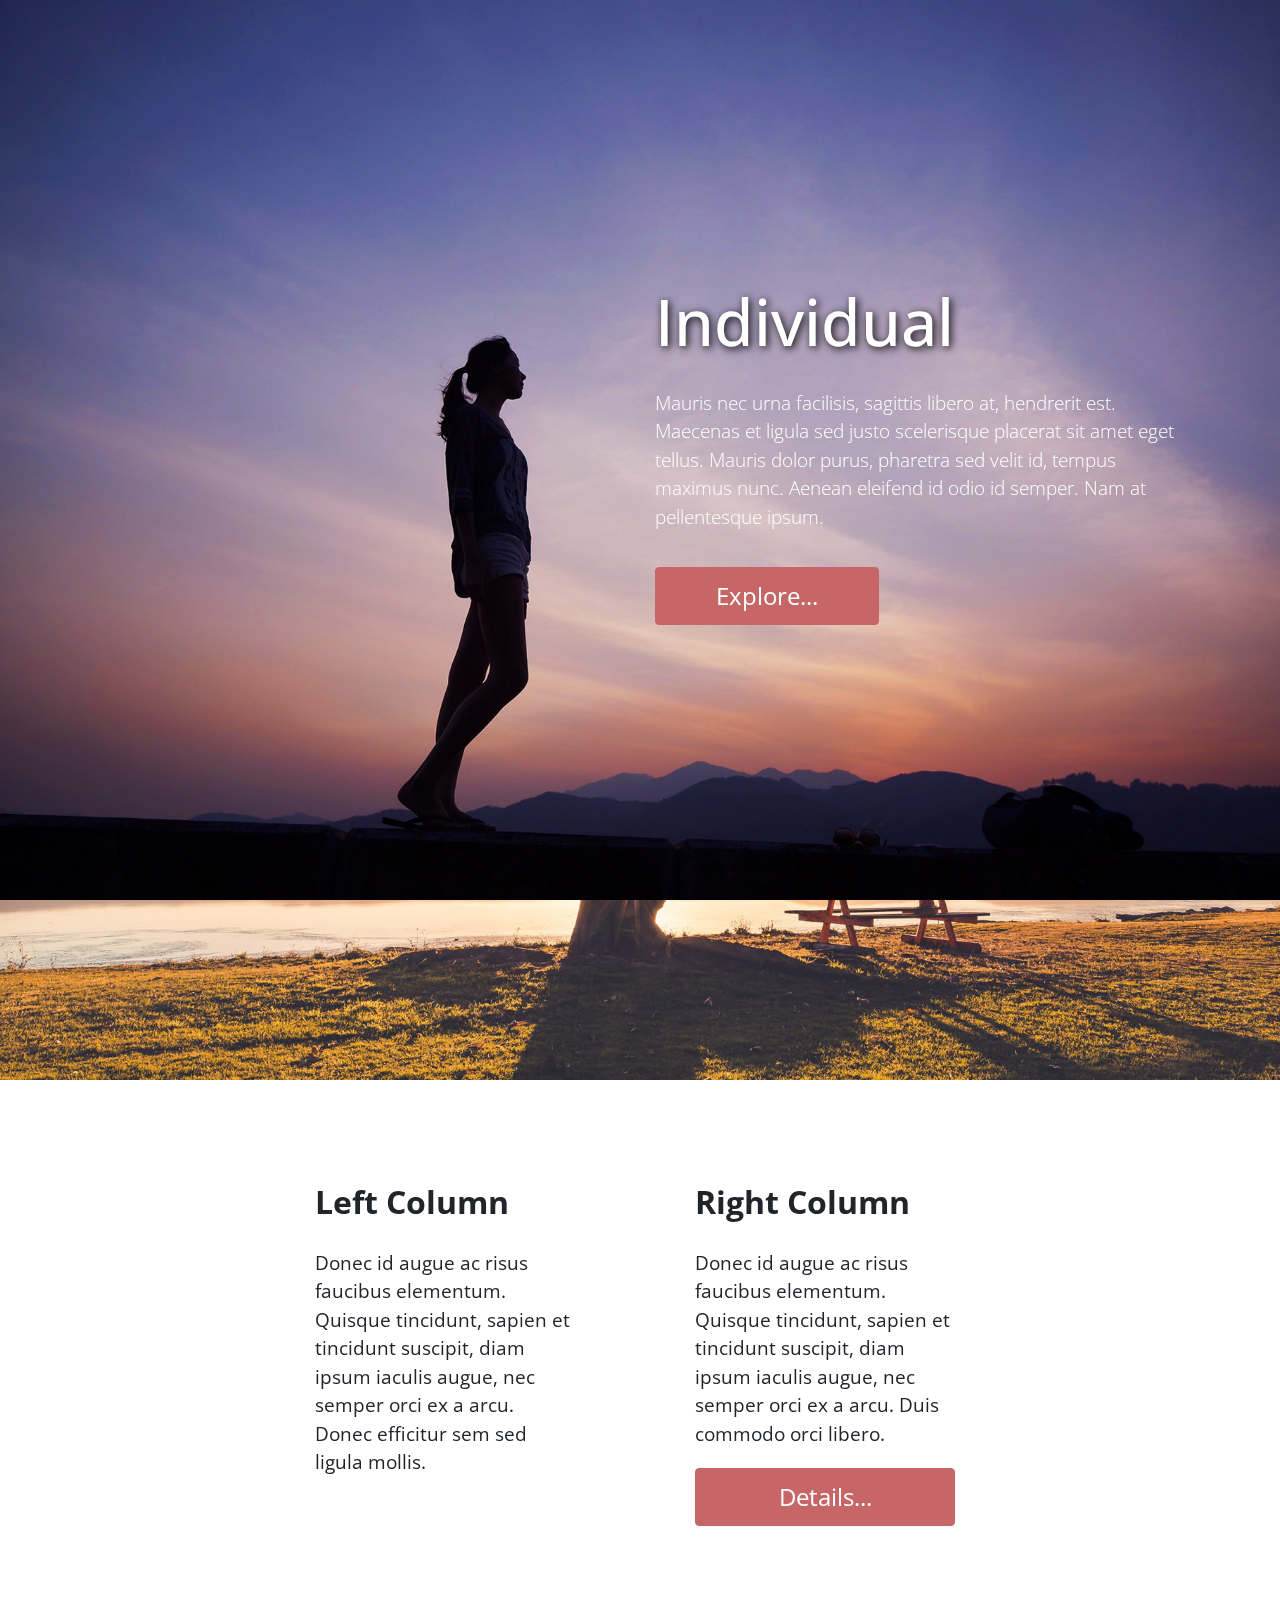
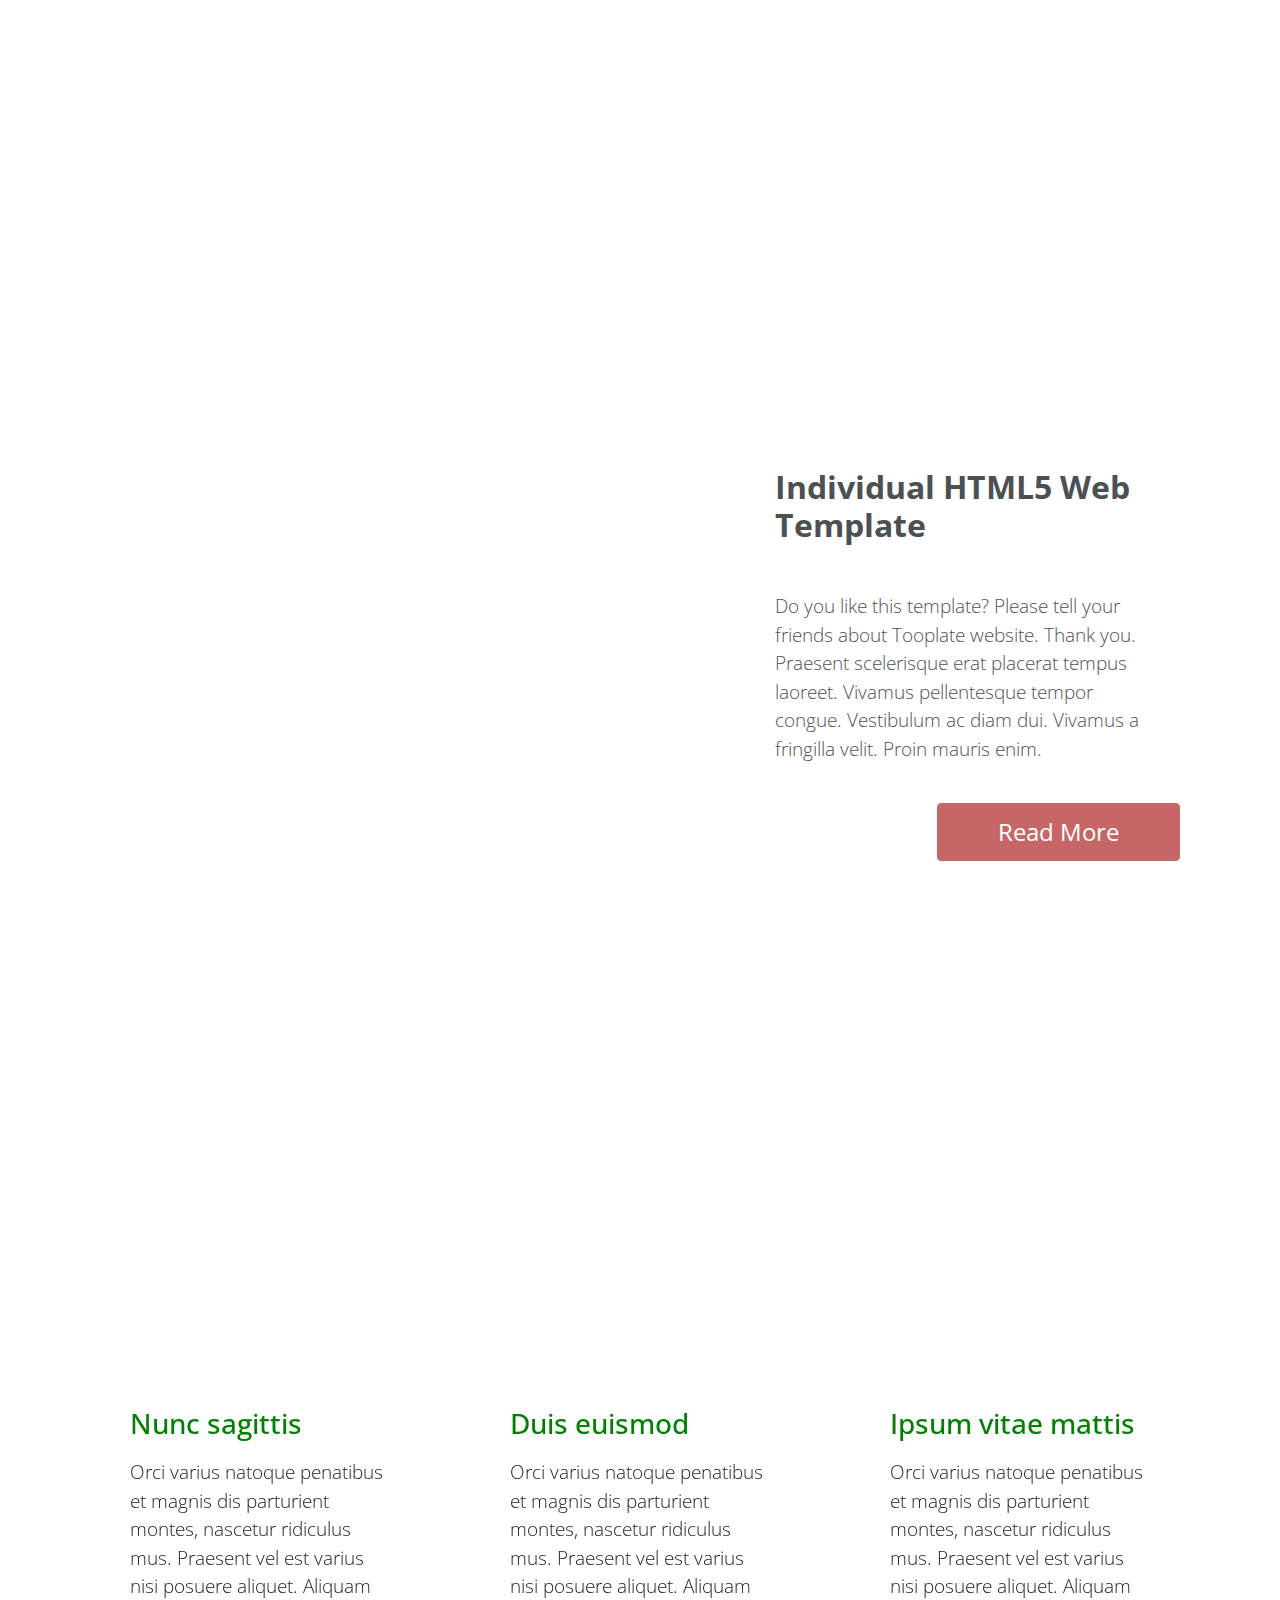
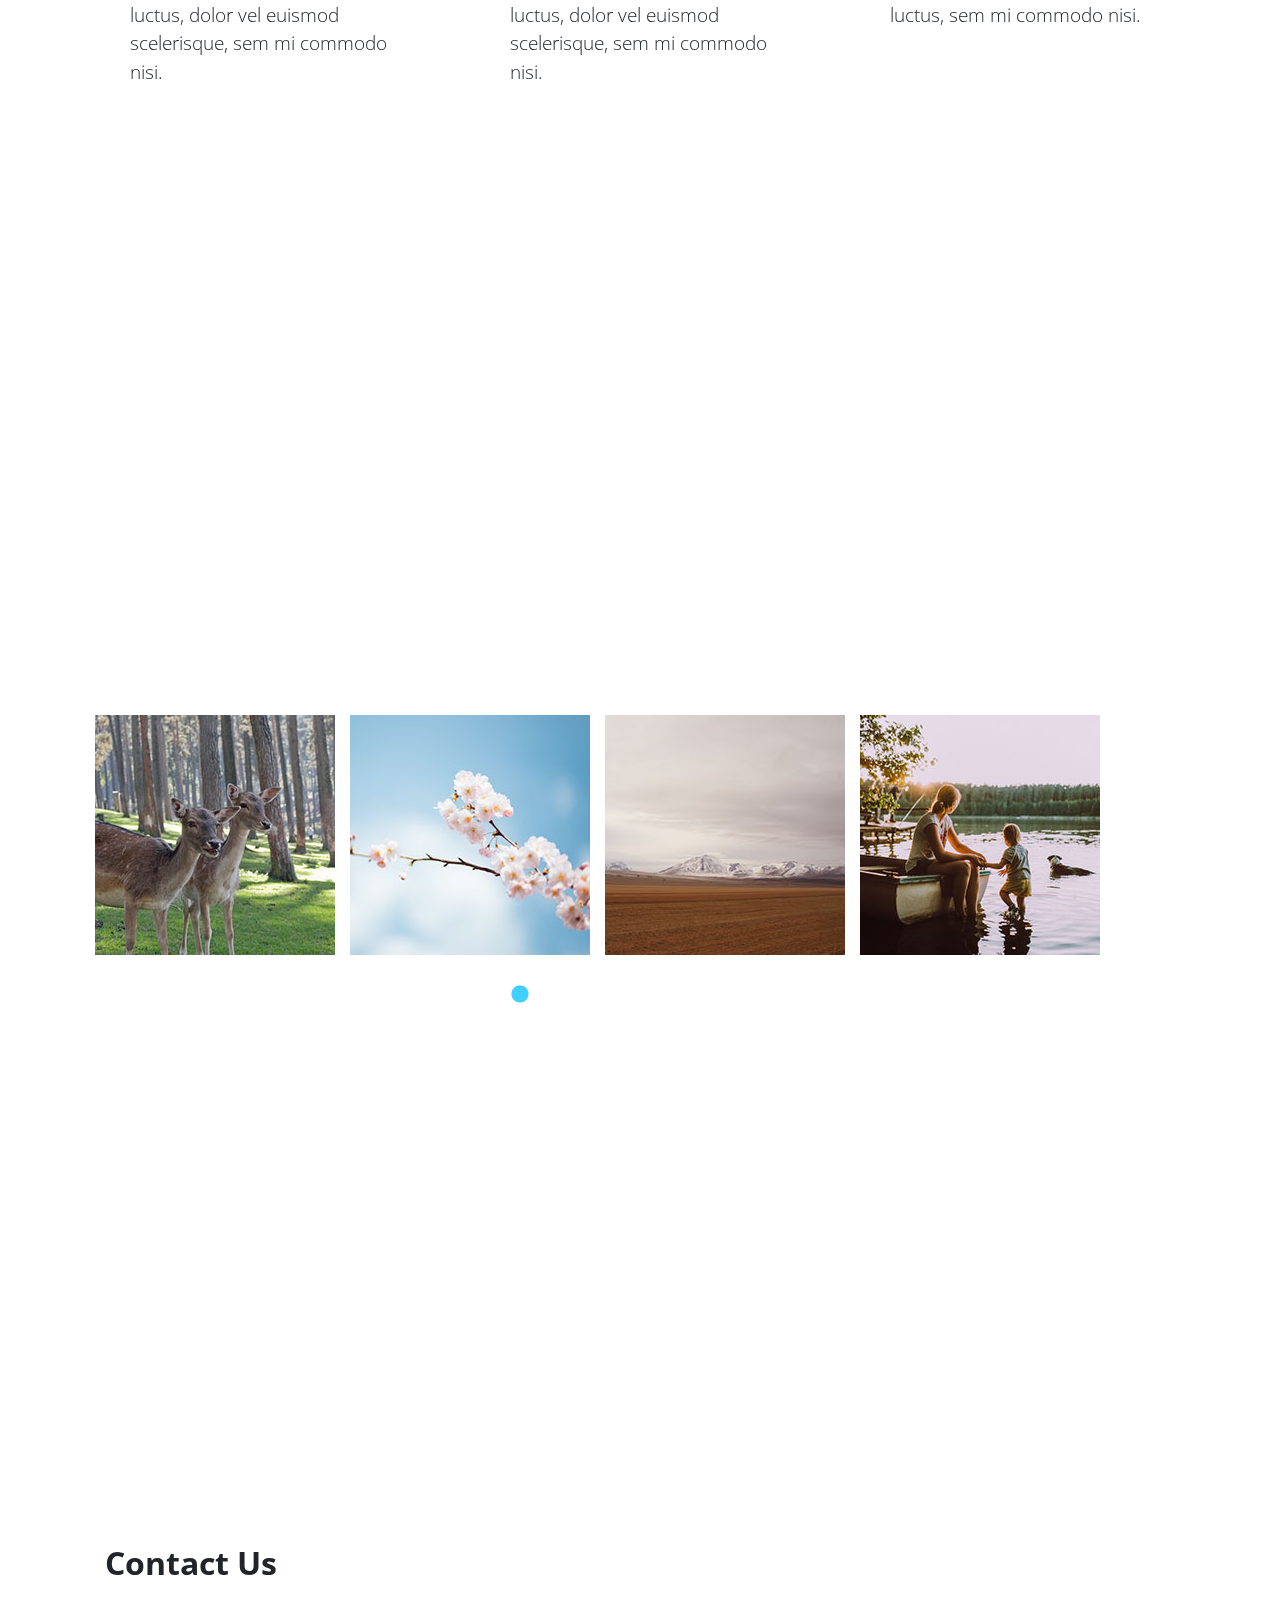
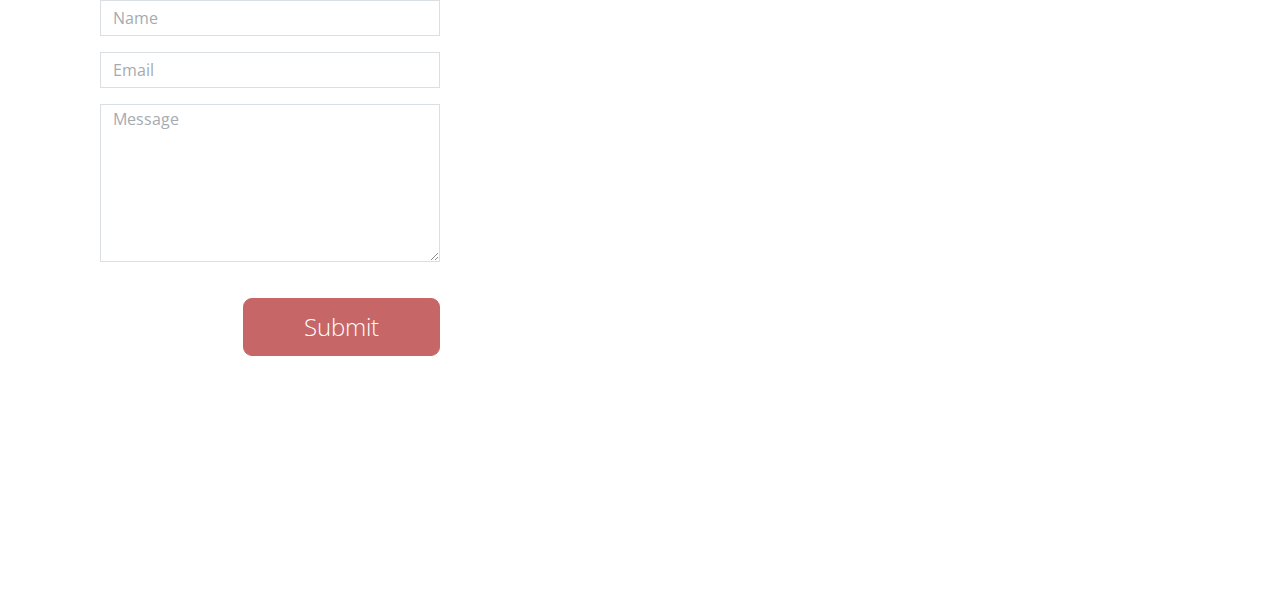
<file: 2096_individual/index.html>
<!DOCTYPE html>
<html>
<head>
  <meta charset="utf-8">
  <meta http-equiv="X-UA-Compatible" content="IE=edge">
  <meta name="viewport" content="width=device-width, initial-scale=1">

  <title>Individual HTML Parallax Template</title>
<!--

Template 2096 Individual

http://www.tooplate.com/view/2096-individual

-->
  <link rel="stylesheet" href="https://fonts.googleapis.com/css?family=Open+Sans:300,400">  <!-- Google web font "Open Sans" -->
  <link rel="stylesheet" href="font-awesome-4.5.0/css/font-awesome.min.css">                <!-- Font Awesome -->
  <link rel="stylesheet" href="css/bootstrap.min.css">
  <link rel="stylesheet" type="text/css" href="slick/slick.css"/>
  <link rel="stylesheet" type="text/css" href="slick/slick-theme.css"/>
  <link rel="stylesheet" href="css/tooplate-style.css"><!-- tooplate style -->
  <!-- Magnific Popup core CSS file -->
  <link rel="stylesheet" href="css/magnific-popup.css">


  <!-- HTML5 shim and Respond.js for IE8 support of HTML5 elements and media queries -->
  <!-- WARNING: Respond.js doesn't work if you view the page via file:// -->
        <!--[if lt IE 9]>
          <script src="https://oss.maxcdn.com/html5shiv/3.7.2/html5shiv.min.js"></script>
          <script src="https://oss.maxcdn.com/respond/1.4.2/respond.min.js"></script>
        <![endif]-->
      </head>

      <body>
        <div class="parallax-window" data-parallax="scroll" data-image-src="img/bg-img-01.jpg">
          <section class="container tm-page-1-content">
            <div class="row">
              <div class="col-md-6 ml-auto tm-text-white">
                <header><h1>Individual</h1></header>
                <p>Mauris nec urna facilisis, sagittis libero at, hendrerit est. Maecenas et ligula sed justo scelerisque placerat sit amet eget tellus. Mauris dolor purus, pharetra sed velit id, tempus maximus nunc. Aenean eleifend id odio id semper. Nam at pellentesque ipsum.</p>
                
                  <a href="#tm-section-2" class="btn btn-danger">Explore...</a>
              </div>
            </div>

          </section>
        </div>


        <div id="tm-section-2" class="parallax-window" data-parallax="scroll" data-image-src="img/bg-img-02.jpg">
          <section class="container tm-page-1-content tm-page-2">
            <div class="row">
              <article class="col-md-6 tm-article tm-bg-white-transparent">
                <header><h2 >Left Column</h2></header>
                <b>Donec id augue ac risus faucibus elementum. Quisque tincidunt, sapien et tincidunt suscipit, diam ipsum iaculis augue, nec semper orci ex a arcu. Donec efficitur sem sed ligula mollis.</b>
              </article>

              <article class="col-md-6 tm-article tm-bg-white-transparent">
                <header><h2>Right Column</h2></header>
                <b>Donec id augue ac risus faucibus elementum. Quisque tincidunt, sapien et tincidunt suscipit, diam ipsum iaculis augue, nec semper orci ex a arcu. Duis commodo orci libero.</b>
                
                  <a href="#tm-section-3" class="btn btn-danger ml-auto mr-0 tm-btn-block">Details...</a>
              </article>
            </div>
          </section>
        </div>
        <div id="tm-section-3" class="parallax-window" data-parallax="scroll" data-image-src="img/bg-img-03.jpg">
          <section class="container tm-page-1-content">
            <div class="row1">
              <div class="col-xl-6 col-md-8 ml-auto">
                <article class="tm-bg-white-transparent-page3">
                  <header><h5 class="tm-bg-white">Individual HTML5 Web Template</h5></header>
                  <p class="tm-bg-white2">Do you like this template? Please tell your friends about Tooplate website. Thank you. Praesent scelerisque erat placerat tempus laoreet. Vivamus pellentesque tempor congue. Vestibulum ac diam dui. Vivamus a fringilla velit. Proin mauris enim.</p>
                    <a href="#tm-section-4" class="btn btn-danger tm-btn-right">Read More</a>
                </article>
              </div>
            </div>
          </section>
        </div>
        <div id="tm-section-4" class="parallax-window" data-parallax="scroll" data-image-src="img/bg-img-04.jpg">

          <div class="row tm-page-4-content">
            <article  class="col-xs-6 col-md-4 tm-bg-white-transparent">
              <header><h3>Nunc sagittis</h3></header>
              <p>Orci varius natoque penatibus et  magnis dis parturient montes, nascetur ridiculus mus. Praesent vel est varius nisi posuere aliquet. Aliquam luctus, dolor vel euismod scelerisque, sem mi commodo nisi.</p>
            </article>
            <article class="col-xs-6 col-md-4 tm-bg-white-transparent">
              <header><h3>Duis euismod</h3></header>
              <p>Orci varius natoque penatibus et  magnis dis parturient montes, nascetur ridiculus mus. Praesent vel est varius nisi posuere aliquet. Aliquam luctus, dolor vel euismod scelerisque, sem mi commodo nisi.</p>
            </article>
            <article class="col-xs-6 col-md-4 tm-bg-white-transparent">
              <header><h3>Ipsum vitae mattis</h3></header>
              <p>Orci varius natoque penatibus et  magnis dis parturient montes, nascetur ridiculus mus. Praesent vel est varius nisi posuere aliquet. Aliquam luctus, sem mi commodo nisi.</p>
            </article>
          </div>
        </div>
        <div class="parallax-window" data-parallax="scroll" data-image-src="img/bg-img-05.jpg">
          <div class="container">
            <div class="row">
              <div class="tm-img-container">
                <div class="tm-img-slider">
 
                    <a class="image-link" href="img/gallery-img-01.jpg"><img src="img/gallery-img-01-tn.jpg" alt="Image" class="tm-slider-img"></a>
                    <a class="image-link" href="img/gallery-img-02.jpg"><img src="img/gallery-img-02-tn.jpg" alt="Image" class="tm-slider-img"></a>
                    <a class="image-link" href="img/gallery-img-03.jpg"><img src="img/gallery-img-03-tn.jpg" alt="Image" class="tm-slider-img"></a>  
                    <a class="image-link" href="img/gallery-img-04.jpg"><img src="img/gallery-img-04-tn.jpg" alt="Image" class="tm-slider-img"></a>
                    <a class="image-link" href="img/gallery-img-05.jpg"><img src="img/gallery-img-05-tn.jpg" alt="Image" class="tm-slider-img"></a>
                    <a class="image-link" href="img/gallery-img-06.jpg"><img src="img/gallery-img-06-tn.jpg" alt="Image" class="tm-slider-img"></a>
                      
                </div>
              </div>
            </div>
          </div>
        </div>

        <div class="parallax-window tm-position-relative tm-form-section" data-parallax="scroll" data-image-src="img/bg-img-06.jpg">
          <div class="container ">
            <div class="row1 ">
              <div class="col-xs-12">
                <header><h5>Contact Us</h5></header>
              </div>
            </div>
            <div class="row tm-page-5-content">
              <div class="col-lg-4 col-md-6 col-xs-12">
                <div class="contact_message">                  
                  <form action="#contact" method="post" class="contact-form">
                    <div class="form-group">
                      <input type="text" id="contact_name" name="contact_name" class="form-control" placeholder="Name"  required/>
                    </div>
                    <div class="form-group">
                      <input type="email" id="contact_email" name="contact_email" class="form-control" placeholder="Email"  required/>
                    </div>
                    <div class="form-group">
                      <textarea id="contact_message" name="contact_message" class="form-control" rows="9" placeholder="Message" required></textarea>
                    </div>
                    <button type="submit" class="btn btn-danger tm-btn-submit">Submit</button>
                  </form>
                </div>
              </div>
              <div class="col-lg-8 col-md-6 col-xs-12">
                <div class="tm-address-box">
                  <p>Integer pretium volutpat tempor. Maecenas condimentum tincidunt leo. Paesent scelerisque erat placerat tempus laoreet. Vivamus pellentesque tempor congue. Vestibulum ac diam dui. Vivamus a fringilla velit.
                  </p>
                  <br>
                  <address>
                    <b>Our Address</b><br>
                    <br>
                    120-240 Proin mauris enim,<br>
                    dignissim sit amet ligula id,<br>
                    finibus tempus erat 10200
                  </address>
                </div>
              </div>
            </div>

            <div class="footer">
              <p>Copyright © 2018 Your Company
                . Design: <a href="http://www.tooplate.com" target="_parent">Tooplate</a></p>
              </div>
            </div>
            
          </div>


          <!-- load JS files -->
          <script src="js/jquery-1.11.3.min.js"></script>        <!-- jQuery (https://jquery.com/download/) -->
          <script src="js/parallax.min.js"></script>
     
          <script type="text/javascript" src="slick/slick.min.js"></script> 
          <!-- Slick Carousel -->

          <!-- Magnific Popup core JS file -->
          <script src="js/jquery.magnific-popup.min.js"></script>
          

          <script>

            function setCarousel() {

              var slider = $('.tm-img-slider');

              if (slider.hasClass('slick-initialized')) {
                slider.slick('destroy');
              }

              if($(window).width() > 991){
                  // Slick carousel
                  slider.slick({
                    dots: true,
                    infinite: true,
                    slidesToShow: 4,
                    slidesToScroll: 1
                  });
                }
                else {
                 slider.slick({
                  dots: true,
                  infinite: true,
                  slidesToShow: 2,
                  slidesToScroll: 1
                });
               }
             }

             $(document).ready(function(){

              setCarousel();
              $('.tm-img-slider').magnificPopup({
                delegate: 'a', // child items selector, by clicking on it popup will open
                type: 'image'
                // other options

              });

              $(window).resize(function() {
                setCarousel();
              });
            });

          </script>
        </body>
        </html>
</file>
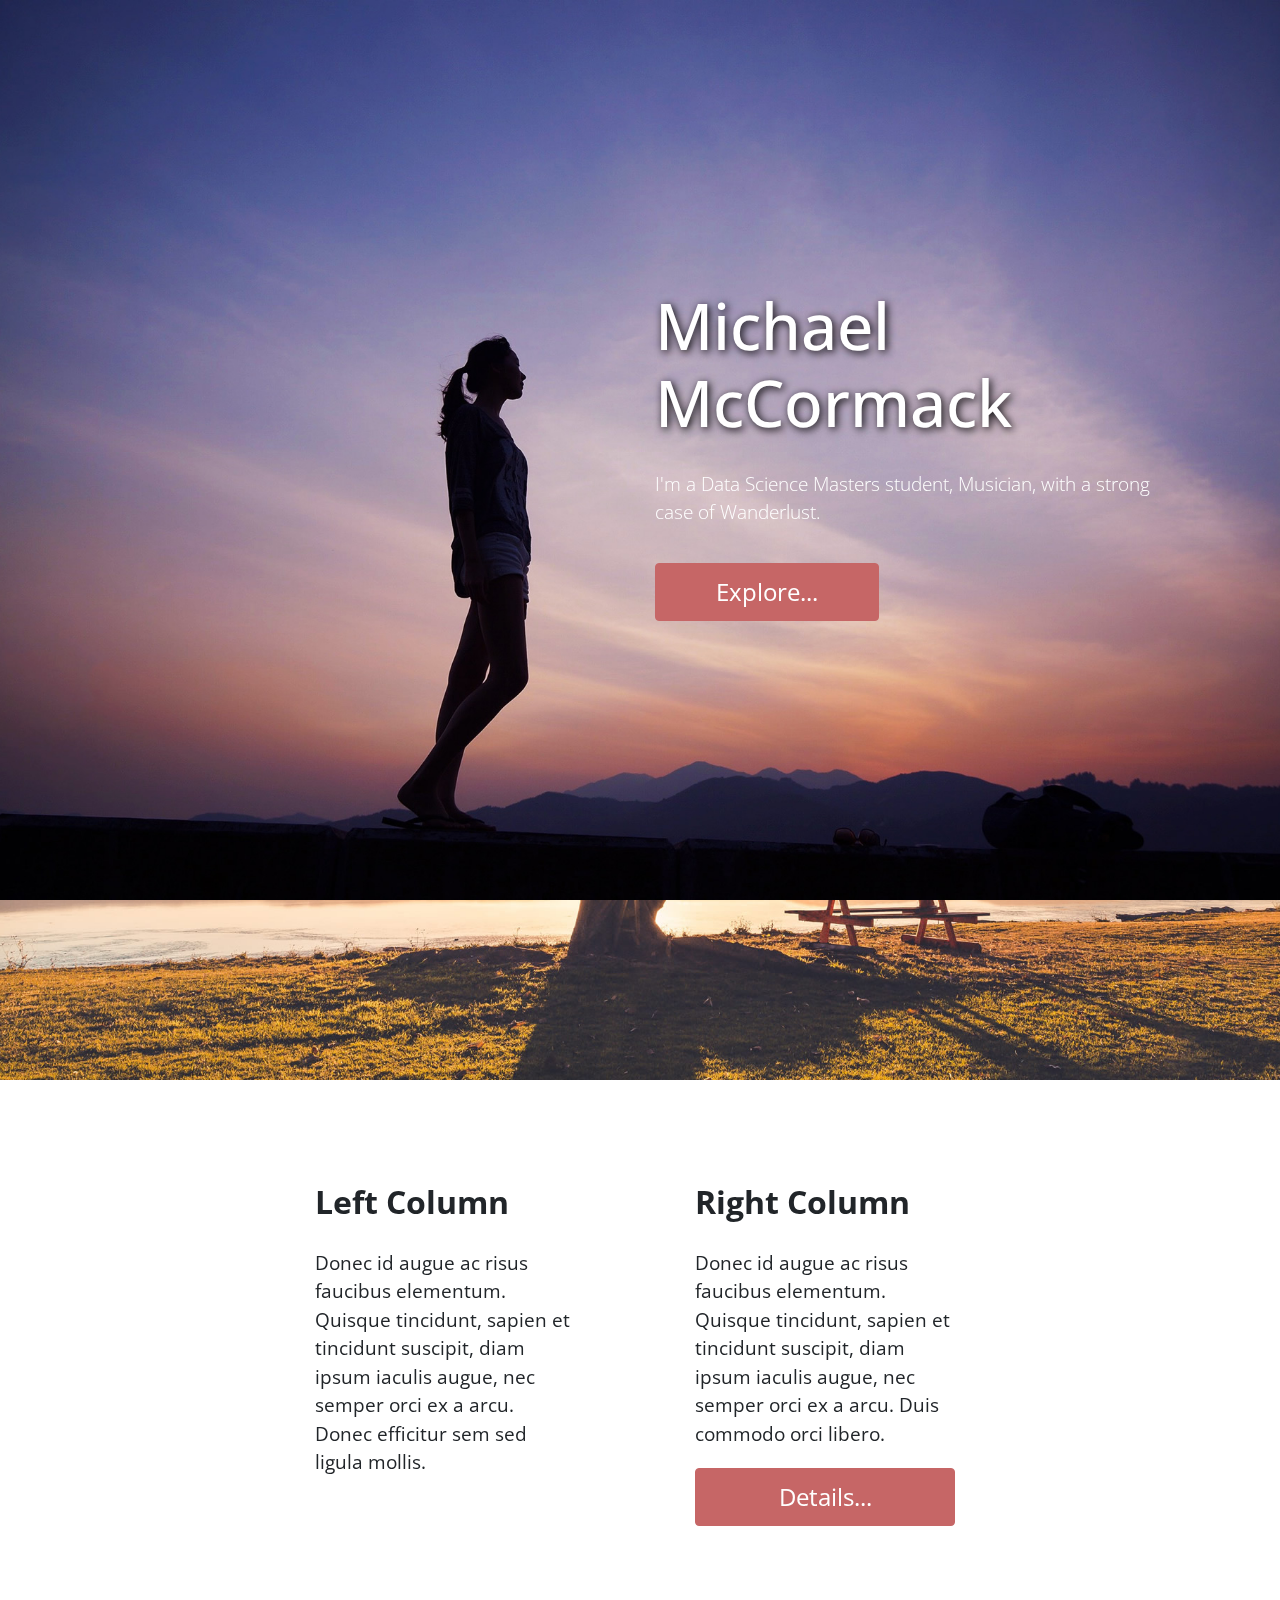
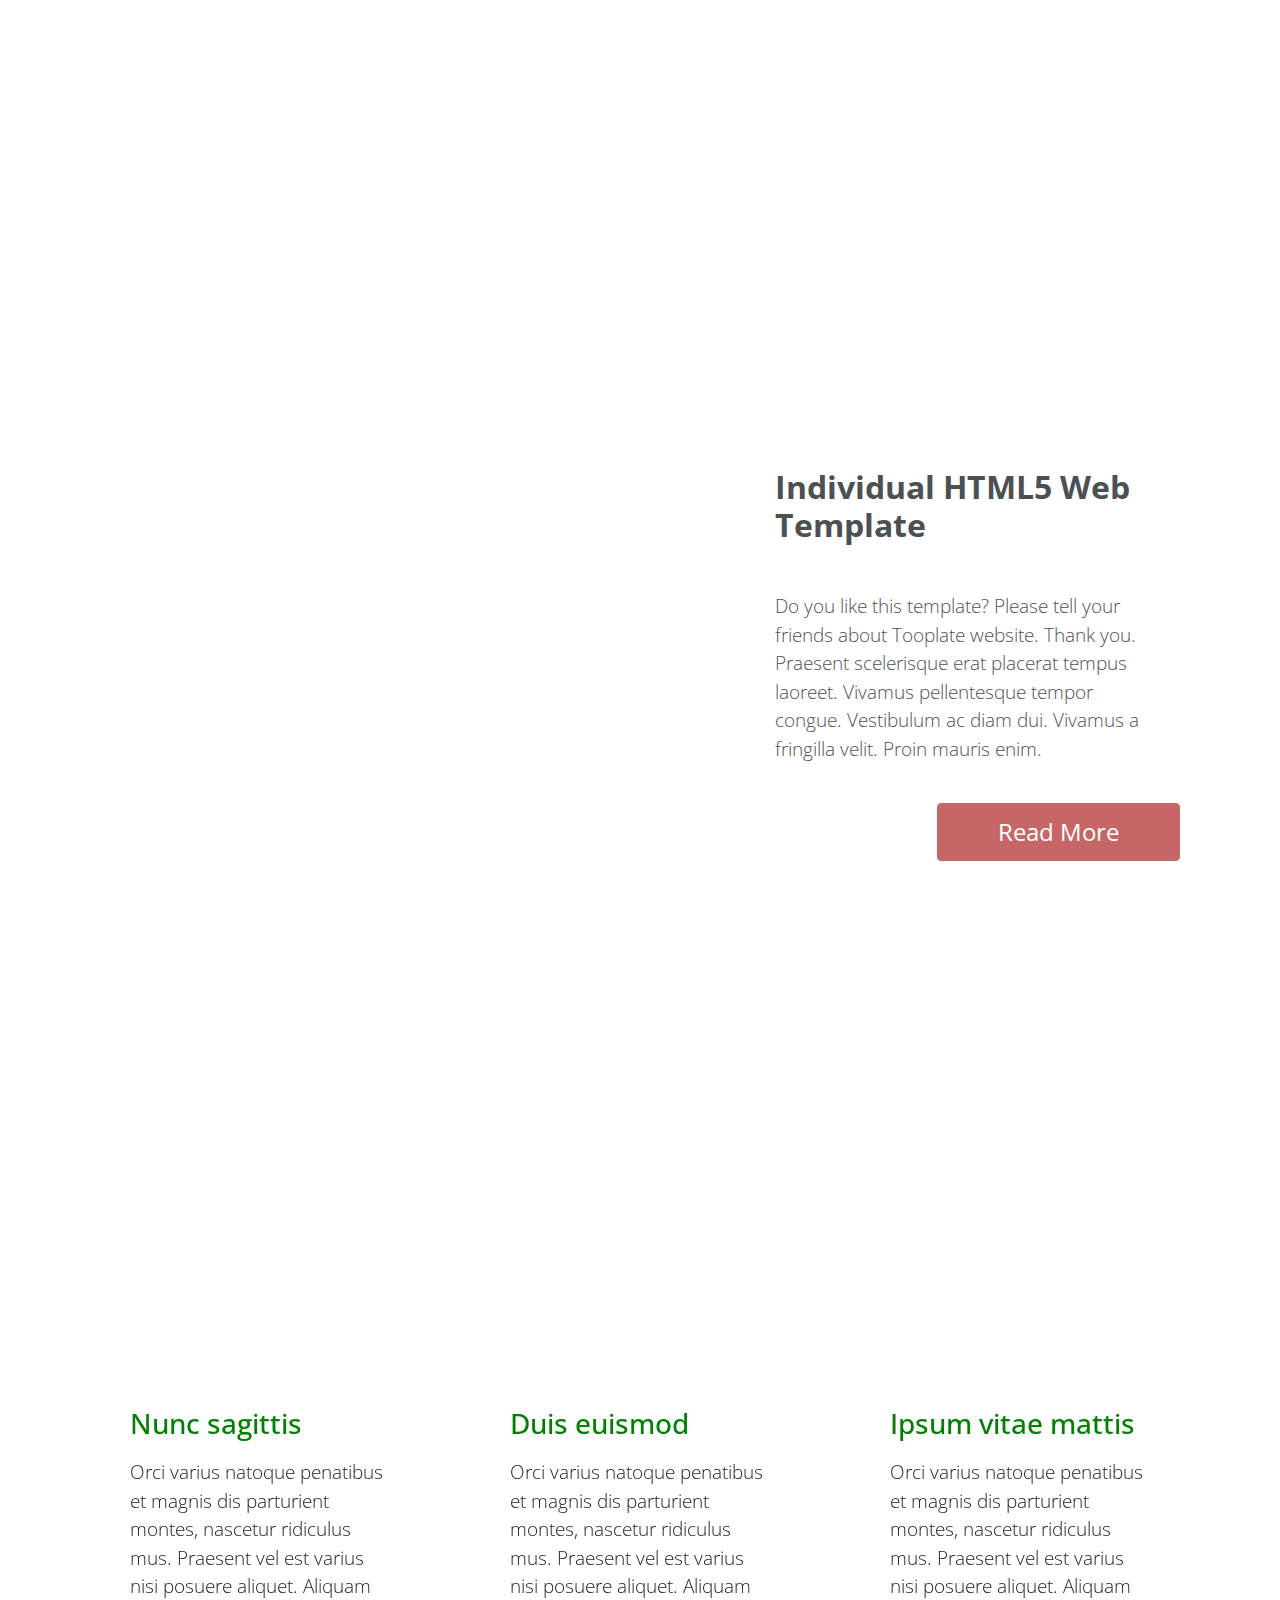
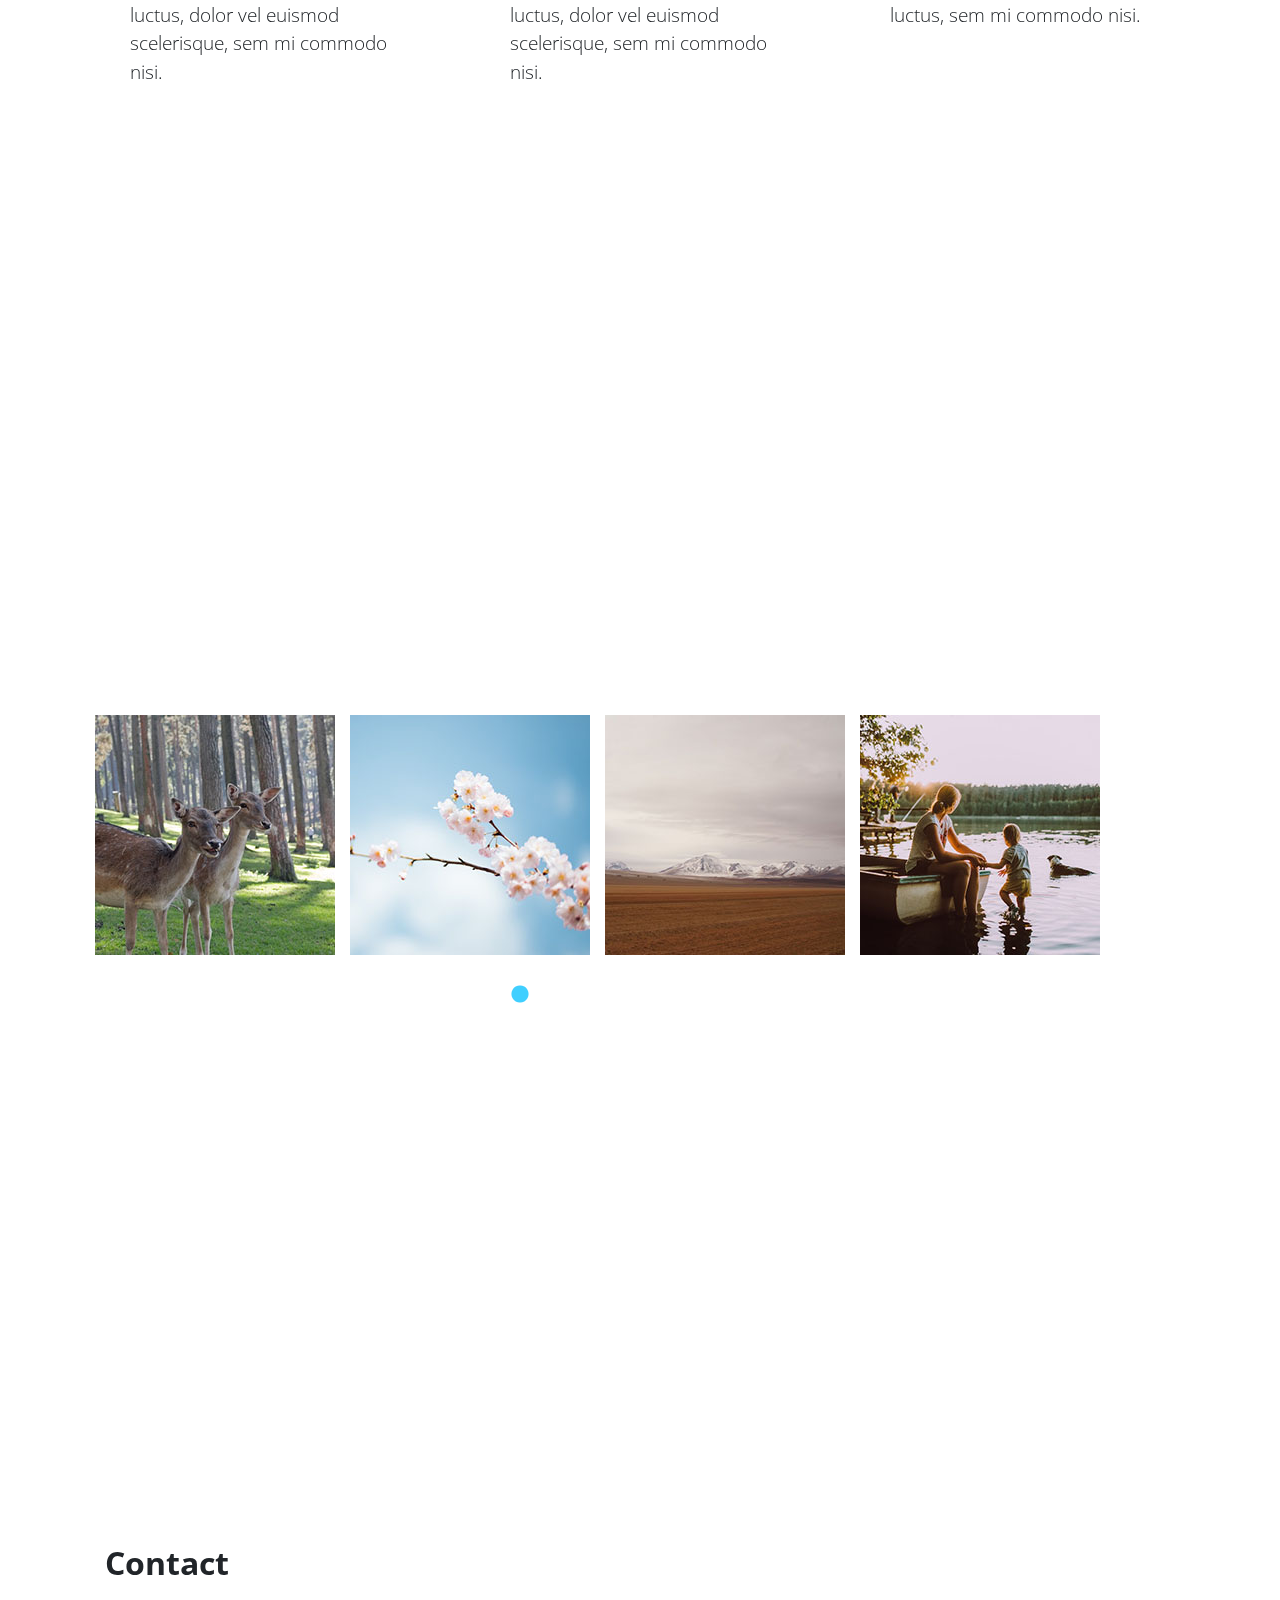
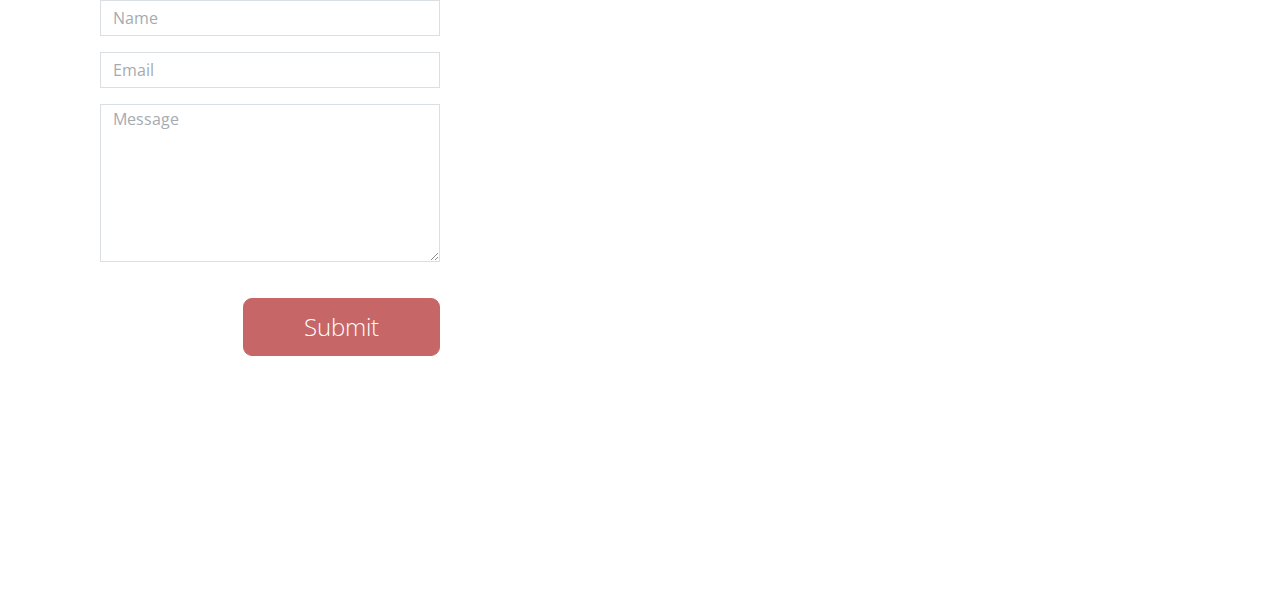
<file: index11.html>
<!DOCTYPE html>
<html>
<head>
  <meta charset="utf-8">
  <meta http-equiv="X-UA-Compatible" content="IE=edge">
  <meta name="viewport" content="width=device-width, initial-scale=1">

  <title>Individual HTML Parallax Template</title>
<!--

Template 2096 Individual

http://www.tooplate.com/view/2096-individual

-->
  <link rel="stylesheet" href="https://fonts.googleapis.com/css?family=Open+Sans:300,400">  <!-- Google web font "Open Sans" -->
  <link rel="stylesheet" href="font-awesome-4.5.0/css/font-awesome.min.css">                <!-- Font Awesome -->
  <link rel="stylesheet" href="css/bootstrap.min.css">
  <link rel="stylesheet" type="text/css" href="slick/slick.css"/>
  <link rel="stylesheet" type="text/css" href="slick/slick-theme.css"/>
  <link rel="stylesheet" href="css/tooplate-style.css"><!-- tooplate style -->
  <!-- Magnific Popup core CSS file -->
  <link rel="stylesheet" href="css/magnific-popup.css">


  <!-- HTML5 shim and Respond.js for IE8 support of HTML5 elements and media queries -->
  <!-- WARNING: Respond.js doesn't work if you view the page via file:// -->
        <!--[if lt IE 9]>
          <script src="https://oss.maxcdn.com/html5shiv/3.7.2/html5shiv.min.js"></script>
          <script src="https://oss.maxcdn.com/respond/1.4.2/respond.min.js"></script>
        <![endif]-->
      </head>

      <body>
        <div class="parallax-window" data-parallax="scroll" data-image-src="img/bg-img-01.jpg">
          <section class="container tm-page-1-content">
            <div class="row">
              <div class="col-md-6 ml-auto tm-text-white">
                <header><h1>Michael McCormack</h1></header>
                <p>I'm a Data Science Masters student, Musician, with a strong case of Wanderlust.</p>
                  <a href="#tm-section-2" class="btn btn-danger">Explore...</a>
              </div>
            </div>

          </section>
        </div>


        <div id="tm-section-2" class="parallax-window" data-parallax="scroll" data-image-src="img/bg-img-02.jpg">
          <section class="container tm-page-1-content tm-page-2">
            <div class="row">
              <article class="col-md-6 tm-article tm-bg-white-transparent">
                <header><h2 >Left Column</h2></header>
                <b>Donec id augue ac risus faucibus elementum. Quisque tincidunt, sapien et tincidunt suscipit, diam ipsum iaculis augue, nec semper orci ex a arcu. Donec efficitur sem sed ligula mollis.</b>
              </article>

              <article class="col-md-6 tm-article tm-bg-white-transparent">
                <header><h2>Right Column</h2></header>
                <b>Donec id augue ac risus faucibus elementum. Quisque tincidunt, sapien et tincidunt suscipit, diam ipsum iaculis augue, nec semper orci ex a arcu. Duis commodo orci libero.</b>
                
                  <a href="#tm-section-3" class="btn btn-danger ml-auto mr-0 tm-btn-block">Details...</a>
              </article>
            </div>
          </section>
        </div>
        <div id="tm-section-3" class="parallax-window" data-parallax="scroll" data-image-src="img/bg-img-03.jpg">
          <section class="container tm-page-1-content">
            <div class="row1">
              <div class="col-xl-6 col-md-8 ml-auto">
                <article class="tm-bg-white-transparent-page3">
                  <header><h5 class="tm-bg-white">Individual HTML5 Web Template</h5></header>
                  <p class="tm-bg-white2">Do you like this template? Please tell your friends about Tooplate website. Thank you. Praesent scelerisque erat placerat tempus laoreet. Vivamus pellentesque tempor congue. Vestibulum ac diam dui. Vivamus a fringilla velit. Proin mauris enim.</p>
                    <a href="#tm-section-4" class="btn btn-danger tm-btn-right">Read More</a>
                </article>
              </div>
            </div>
          </section>
        </div>
        <div id="tm-section-4" class="parallax-window" data-parallax="scroll" data-image-src="img/bg-img-04.jpg">

          <div class="row tm-page-4-content">
            <article  class="col-xs-6 col-md-4 tm-bg-white-transparent">
              <header><h3>Nunc sagittis</h3></header>
              <p>Orci varius natoque penatibus et  magnis dis parturient montes, nascetur ridiculus mus. Praesent vel est varius nisi posuere aliquet. Aliquam luctus, dolor vel euismod scelerisque, sem mi commodo nisi.</p>
            </article>
            <article class="col-xs-6 col-md-4 tm-bg-white-transparent">
              <header><h3>Duis euismod</h3></header>
              <p>Orci varius natoque penatibus et  magnis dis parturient montes, nascetur ridiculus mus. Praesent vel est varius nisi posuere aliquet. Aliquam luctus, dolor vel euismod scelerisque, sem mi commodo nisi.</p>
            </article>
            <article class="col-xs-6 col-md-4 tm-bg-white-transparent">
              <header><h3>Ipsum vitae mattis</h3></header>
              <p>Orci varius natoque penatibus et  magnis dis parturient montes, nascetur ridiculus mus. Praesent vel est varius nisi posuere aliquet. Aliquam luctus, sem mi commodo nisi.</p>
            </article>
          </div>
        </div>
        <div class="parallax-window" data-parallax="scroll" data-image-src="img/bg-img-05.jpg">
          <div class="container">
            <div class="row">
              <div class="tm-img-container">
                <div class="tm-img-slider">
 
                    <a class="image-link" href="img/gallery-img-01.jpg"><img src="img/gallery-img-01-tn.jpg" alt="Image" class="tm-slider-img"></a>
                    <a class="image-link" href="img/gallery-img-02.jpg"><img src="img/gallery-img-02-tn.jpg" alt="Image" class="tm-slider-img"></a>
                    <a class="image-link" href="img/gallery-img-03.jpg"><img src="img/gallery-img-03-tn.jpg" alt="Image" class="tm-slider-img"></a>  
                    <a class="image-link" href="img/gallery-img-04.jpg"><img src="img/gallery-img-04-tn.jpg" alt="Image" class="tm-slider-img"></a>
                    <a class="image-link" href="img/gallery-img-05.jpg"><img src="img/gallery-img-05-tn.jpg" alt="Image" class="tm-slider-img"></a>
                    <a class="image-link" href="img/gallery-img-06.jpg"><img src="img/gallery-img-06-tn.jpg" alt="Image" class="tm-slider-img"></a>
                      
                </div>
              </div>
            </div>
          </div>
        </div>

        <div class="parallax-window tm-position-relative tm-form-section" data-parallax="scroll" data-image-src="img/bg-img-06.jpg">
          <div class="container ">
            <div class="row1 ">
              <div class="col-xs-12">
                <header><h5>Contact</h5></header>
              </div>
            </div>
          <form id="gform" method="POST"
        action="https://script.google.com/macros/s/AKfycbwrYuY7CY8hpDwweFc65fx61Em9GRj88U_eLN2sjqHacoaXs3o/exec">
            <div class="row tm-page-5-content">
              <div class="col-lg-4 col-md-6 col-xs-12">
                <div class="contact_message">                  
                  <form action="#contact" method="post" class="contact-form">
                    <div class="form-group">
                      <input type="text" id="contact_name" name="contact_name" class="form-control" placeholder="Name"  required/>
                    </div>
                    <div class="form-group">
                      <input type="email" id="contact_email" name="contact_email" class="form-control" placeholder="Email"  required/>
                    </div>
                    <div class="form-group">
                      <textarea id="contact_message" name="contact_message" class="form-control" rows="9" placeholder="Message" required></textarea>
                    </div>
                    <button type="submit" class="btn btn-danger tm-btn-submit">Submit</button>
                  </form>
                </div>
              </div>
              <div class="col-lg-8 col-md-6 col-xs-12">
                <div class="tm-address-box align">
                  <p>Integer pretium volutpat tempor. Maecenas condimentum tincidunt leo. Paesent scelerisque erat placerat tempus laoreet. Vivamus pellentesque tempor congue. Vestibulum ac diam dui. Vivamus a fringilla velit.
                  </p>
                  <br>
                  <address>
                    <b>Our Address</b><br>
                    <br>
                    120-240 Proin mauris enim,<br>
                    dignissim sit amet ligula id,<br>
                    finibus tempus erat 10200
                  </address>
                </div>
              </div>
            </div>
          </form>

            <div class="footer">
              <p>Copyright © 2018 Michael McCormack</p>
              </div>
            </div>
            
          </div>


          <!-- load JS files -->
          <script src="js/jquery-1.11.3.min.js"></script>        <!-- jQuery (https://jquery.com/download/) -->
          <script src="js/parallax.min.js"></script>
     
          <script type="text/javascript" src="slick/slick.min.js"></script> 
          <!-- Slick Carousel -->

          <!-- Magnific Popup core JS file -->
          <script src="js/jquery.magnific-popup.min.js"></script>
          

          <script>

            function setCarousel() {

              var slider = $('.tm-img-slider');

              if (slider.hasClass('slick-initialized')) {
                slider.slick('destroy');
              }

              if($(window).width() > 991){
                  // Slick carousel
                  slider.slick({
                    dots: true,
                    infinite: true,
                    slidesToShow: 4,
                    slidesToScroll: 1
                  });
                }
                else {
                 slider.slick({
                  dots: true,
                  infinite: true,
                  slidesToShow: 2,
                  slidesToScroll: 1
                });
               }
             }

             $(document).ready(function(){

              setCarousel();
              $('.tm-img-slider').magnificPopup({
                delegate: 'a', // child items selector, by clicking on it popup will open
                type: 'image'
                // other options

              });

              $(window).resize(function() {
                setCarousel();
              });
            });

          </script>
        </body>
        </html>
</file>
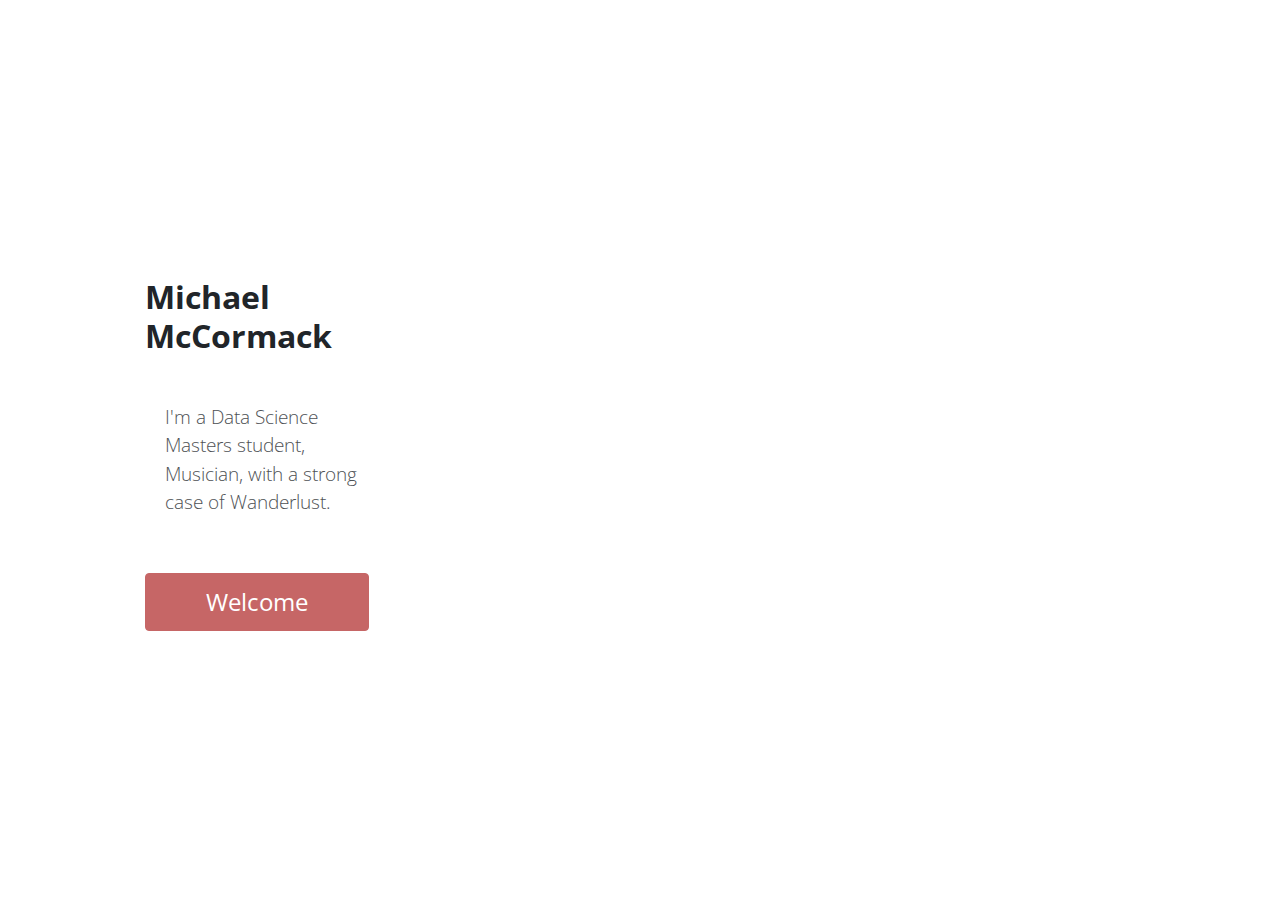
<file: project1.html>
<!DOCTYPE html>
<html>
<head>
  <meta charset="utf-8">
  <meta http-equiv="X-UA-Compatible" content="IE=edge">
  <meta name="viewport" content="width=device-width, initial-scale=1">

  <title>Individual HTML Parallax Template</title>
<!--

Template 2096 Individual

http://www.tooplate.com/view/2096-individual

-->
  <link rel="stylesheet" href="https://fonts.googleapis.com/css?family=Open+Sans:300,400">  <!-- Google web font "Open Sans" -->
  <link rel="stylesheet" href="font-awesome-4.5.0/css/font-awesome.min.css">                <!-- Font Awesome -->
  <link rel="stylesheet" href="css/bootstrap.min.css">
  <link rel="stylesheet" type="text/css" href="slick/slick.css"/>
  <link rel="stylesheet" type="text/css" href="slick/slick-theme.css"/>
  <link rel="stylesheet" href="css/tooplate-style.css"><!-- tooplate style -->
  <!-- Magnific Popup core CSS file -->
  <link rel="stylesheet" href="css/magnific-popup.css">


  <!-- HTML5 shim and Respond.js for IE8 support of HTML5 elements and media queries -->
  <!-- WARNING: Respond.js doesn't work if you view the page via file:// -->
        <!--[if lt IE 9]>
          <script src="https://oss.maxcdn.com/html5shiv/3.7.2/html5shiv.min.js"></script>
          <script src="https://oss.maxcdn.com/respond/1.4.2/respond.min.js"></script>
        <![endif]-->
      </head>


      <body>
        <div class="parallax-window" data-parallax="scroll" data-image-src="img/photo4.jpg">
          <section class="container tm-page-1-content">
            <div class="row">
              <!--<div class="col-md-6 ml-auto tm-text-white"> -->
                <article class="col-lg-8 tm-article tm-text-black tm-bg-white-transparent">
                <header><h2>Michael McCormack</h2></header>
                <p class="tm-bg-white">I'm a Data Science Masters student, Musician, with a strong case of Wanderlust.</p>
                  <a href="#tm-section-2" class="btn btn-danger">Welcome</a>
                </article>
              <!-- </div> -->
            </div>

          </section>
        </div>
</file>
<file: 2096_individual/css/tooplate-style.css>
/*

Template 2096 Individual

http://www.tooplate.com/view/2096-individual

*/

body {
	font-family: 'Open Sans', Helvetica, Arial, sans-serif;
	font-size: 19px;
	font-weight: 300;
	overflow-x: hidden;
}

a, button {
	transition: all 0.3s ease;
	color: #FFFFFF;
}

a:hover {
	color: #FFFF00;
	text-decoration: underline;
}
a:focus {
	text-decoration: none;
	outline: none;
}
.parallax-window {
	min-height: 100vh;
	background: transparent;
	display: flex;
	align-items: center;
}

.tm-text-white { color: #fff; }

.tm-page-1-content { 
	padding-top: 1vh;
	align-items: center;
}

.tm-page-2{
	max-width: 800px;
}

.tm-page-4-content { 
	padding-top: 1vh;	
}

.tm-page-5-content { 
	padding-top: 1vh;	
}

.tm-bg-white {
	padding: 20px;
	background-color: white;
	opacity: 0.8;
	width: 100%;
}

.tm-bg-white2 {
		padding: 20px;
		background-color: white;
		opacity: 0.8;
		width: 100%;
		margin: 0px;
}

h1 {
	font-size: 4rem;
	text-shadow: 2px 2px 8px #000000;
	padding-bottom: 20px;
}

h2 {
	padding-bottom: 20px;
	font-weight: bold;
}

h3 {
	color: green;
	padding-bottom: 10px;
}

h5 {
	padding-left: 20px;
	font-size: 2rem;
	font-weight: bold;

}

.tm-bg-white-transparent {
	margin: 5px;
	padding: 40px;
	background-color: #ffffffc4;
	max-width: 340px;
	width: 100%;
	margin: 20px;
}

.tm-bg-white-transparent-page3 {
	margin-left: 100px;
	
}

.tm-page-5-content {
	float: right;	
}

.container {
	float: right;
	width: 100%;
	padding-right: 15px;
	padding-left: 15px;
	margin-right: auto;
	margin-left: auto;
}

.tm-btn-block {
	display: block;
}

.tm-btn-right {
	float:right;
}

.tm-address-box {
	color: white;
	padding-left: 40px;
}

.tm-bg-white-transparent-left {
	float: right;
	background-color: white;
	opacity: 0.8;

}
.tm-bg-white-transparent-center {
	display: inline-block;
	background-color: white;
	opacity: 0.8;
}
.tm-bg-white-transparent-right {
	float: left;
	background-color: white;
	opacity: 0.8;
}

.tm-img-container {
	width: 96%;
	max-width: 1020px;
}

.tm-slider-img {
	padding-left: 10px;
	padding-right: 10px;
}

.slick-dots li button:before {
	font-size: 20px;
	color: white;
	opacity: 1;
}

.slick-dots {
	position: absolute;
	bottom: -50px;
	display: block;
	width: 100%;
	padding: 0;
	list-style: none;
	text-align: center;
}

.slick-dots li.slick-active button:before {
	opacity: .75;
	color: deepskyblue;
}

.tm-btn-submit {
	font-size: 1.5rem;
    font-weight: 300;
    padding: 10px 60px;
    border-radius: 9px;
    float: right;
}

.form-control {

	padding: .375rem .75rem;
	font-size: 1rem;
	line-height: 1;
	color: #495057;
	opacity: 0.75;
	background-color: #fff;
	background-image: none;
	background-clip: padding-box;
	border: 1px solid #ced4da;
	border-radius: 0rem;
	transition: border-color ease-in-out .15s,box-shadow ease-in-out .15s;
}

.tm-position-relative {
	position: relative;
}

.footer {
	padding: 15px; 
	position: absolute;
	bottom: 0;
	left: 0;
	color: white;
	text-align:center;
	width:100%;
}

.btn-danger {
	font-size: 1.5rem;
	margin-top: 20px;
	padding-left: 60px;
	padding-right: 60px;
	padding-top: 10px;
	padding-bottom: 10px;
	background-color: #C66666;
	border-color: #C66666;
}

.row {
	display: -ms-flexbox;
	display: flex;
	-ms-flex-wrap: wrap;
	flex-wrap: wrap;
	margin-right: auto;
	margin-left: auto;
}



@media screen and (max-width: 991px) {
	.tm-img-container {
		max-width: 490px;
		width: 90%;
	}
	.tm-slider-img {
		padding-left: 5px;
		padding-right: 5px;
	}

	.tm-address-box { padding-left: 10px; }
}

@media screen and (max-width: 767px) {
	.tm-address-box {
		padding-left: 0;
		padding-top: 40px;
	}
	.tm-form-section {
		padding-top: 80px;
    	padding-bottom: 100px;
	}
}

@media screen and (max-width: 540px) {
	.tm-address-box {
		margin-bottom: 50px;
	}
	.tm-page-4-content { 
		margin-bottom: 50px;
	}
}
</file>
<file: css/tooplate-style.css>
/*

Template 2096 Individual

http://www.tooplate.com/view/2096-individual

*/

body {
	font-family: 'Open Sans', Helvetica, Arial, sans-serif;
	font-size: 19px;
	font-weight: 300;
	overflow-x: hidden;
}

a, button {
	transition: all 0.3s ease;
	color: #FFFFFF;
}

a:hover {
	color: #FFFF00;
	text-decoration: underline;
}
a:focus {
	text-decoration: none;
	outline: none;
}
.parallax-window {
	min-height: 100vh;
	background: transparent;
	display: flex;
	align-items: center;
}

.tm-text-white { color: #fff; }

.tm-page-1-content { 
	padding-top: 1vh;
	align-items: center;
}

.tm-page-2{
	max-width: 800px;
}

.tm-page-4-content { 
	padding-top: 1vh;	
}

.tm-page-5-content { 
	padding-top: 1vh;	
}

.tm-bg-white {
	padding: 20px;
	background-color: white;
	opacity: 0.8;
	width: 100%;
}

.tm-bg-white2 {
		padding: 20px;
		background-color: white;
		opacity: 0.8;
		width: 100%;
		margin: 0px;
}

h1 {
	font-size: 4rem;
	text-shadow: 2px 2px 8px #000000;
	padding-bottom: 20px;
}

h2 {
	padding-bottom: 20px;
	font-weight: bold;
}

h3 {
	color: green;
	padding-bottom: 10px;
}

h5 {
	padding-left: 20px;
	font-size: 2rem;
	font-weight: bold;

}

.tm-bg-white-transparent {
	margin: 5px;
	padding: 40px;
	background-color: #ffffffc4;
	max-width: 340px;
	width: 100%;
	margin: 20px;
}

.tm-bg-white-transparent-page3 {
	margin-left: 100px;
	
}

.tm-page-5-content {
	float: right;	
}

.container {
	float: right;
	width: 100%;
	padding-right: 15px;
	padding-left: 15px;
	margin-right: auto;
	margin-left: auto;
}

.tm-btn-block {
	display: block;
}

.tm-btn-right {
	float:right;
}

.tm-address-box {
	color: white;
	padding-left: 40px;
}

.tm-bg-white-transparent-left {
	float: right;
	background-color: white;
	opacity: 0.8;

}
.tm-bg-white-transparent-center {
	display: inline-block;
	background-color: white;
	opacity: 0.8;
}
.tm-bg-white-transparent-right {
	float: left;
	background-color: white;
	opacity: 0.8;
}

.tm-img-container {
	width: 96%;
	max-width: 1020px;
}

.tm-slider-img {
	padding-left: 10px;
	padding-right: 10px;
}

.slick-dots li button:before {
	font-size: 20px;
	color: white;
	opacity: 1;
}

.slick-dots {
	position: absolute;
	bottom: -50px;
	display: block;
	width: 100%;
	padding: 0;
	list-style: none;
	text-align: center;
}

.slick-dots li.slick-active button:before {
	opacity: .75;
	color: deepskyblue;
}

.tm-btn-submit {
	font-size: 1.5rem;
    font-weight: 300;
    padding: 10px 60px;
    border-radius: 9px;
    float: right;
}

.form-control {

	padding: .375rem .75rem;
	font-size: 1rem;
	line-height: 1;
	color: #495057;
	opacity: 0.75;
	background-color: #fff;
	background-image: none;
	background-clip: padding-box;
	border: 1px solid #ced4da;
	border-radius: 0rem;
	transition: border-color ease-in-out .15s,box-shadow ease-in-out .15s;
}

.tm-position-relative {
	position: relative;
}

.footer {
	padding: 15px; 
	position: absolute;
	bottom: 0;
	left: 0;
	color: white;
	text-align:center;
	width:100%;
}

.btn-danger {
	font-size: 1.5rem;
	margin-top: 20px;
	padding-left: 60px;
	padding-right: 60px;
	padding-top: 10px;
	padding-bottom: 10px;
	background-color: #C66666;
	border-color: #C66666;
}

.row {
	display: -ms-flexbox;
	display: flex;
	-ms-flex-wrap: wrap;
	flex-wrap: wrap;
	margin-right: auto;
	margin-left: auto;
}



@media screen and (max-width: 991px) {
	.tm-img-container {
		max-width: 490px;
		width: 90%;
	}
	.tm-slider-img {
		padding-left: 5px;
		padding-right: 5px;
	}

	.tm-address-box { padding-left: 10px; }
}

@media screen and (max-width: 767px) {
	.tm-address-box {
		padding-left: 0;
		padding-top: 40px;
	}
	.tm-form-section {
		padding-top: 80px;
    	padding-bottom: 100px;
	}
}

@media screen and (max-width: 540px) {
	.tm-address-box {
		margin-bottom: 50px;
	}
	.tm-page-4-content { 
		margin-bottom: 50px;
	}
}
</file>
